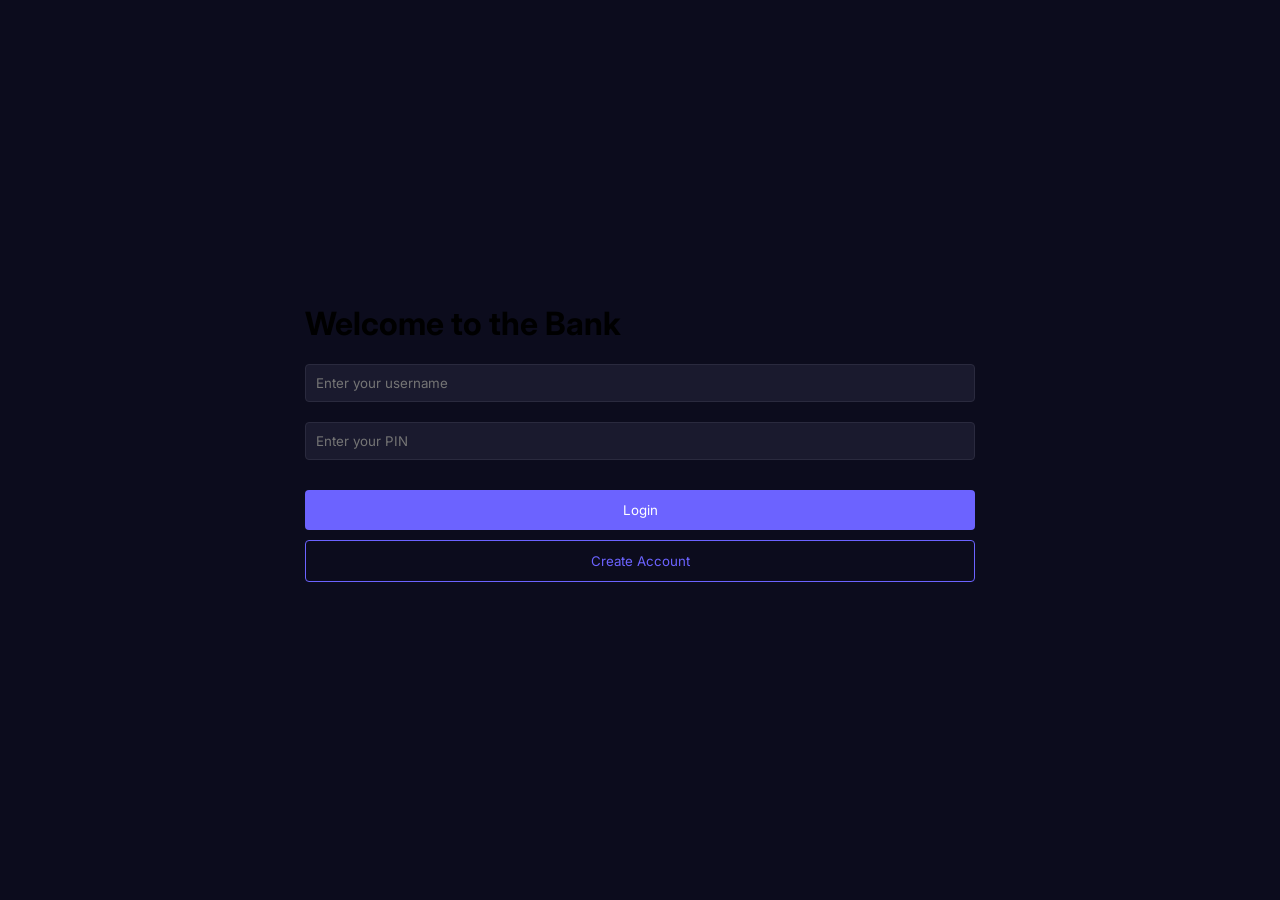
<file: index.html>
<!DOCTYPE html>
<html lang="en">
<head>
    <meta charset="UTF-8">
    <meta name="viewport" content="width=device-width, initial-scale=1.0">
    <title>Login | The Bank</title>
    <link rel="stylesheet" href="style.css">
    <link href="https://fonts.googleapis.com/css2?family=Inter:wght@300;400;600;700&display=swap" rel="stylesheet">
</head>
<body>
    <div id="container">
        <h1>Welcome to the Bank</h1>
        <input type="text" placeholder="Enter your username" id="username">
        <input type="password" placeholder="Enter your PIN" id="pin">
        <button id="loginBtn">Login</button>
        <button id="createAccountBtn" class="btn-secondary">Create Account</button>
    </div>
    <p id="message"></p>

    <script src="landing.js" type="module"></script>
</body>
</html>
</file>
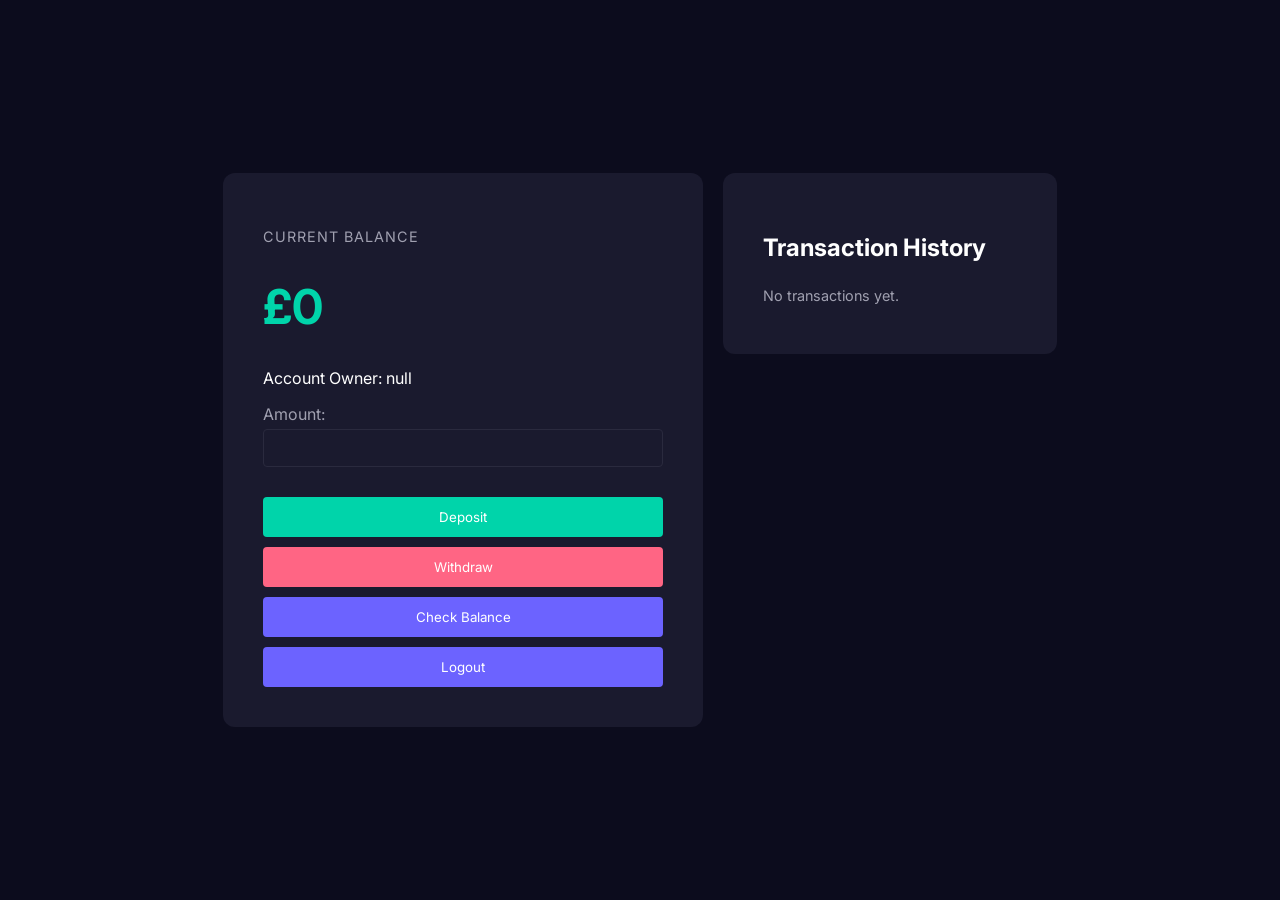
<file: account.html>
<!DOCTYPE html>
<html lang="en">

<head>
    <link href="https://fonts.googleapis.com/css2?family=Inter:wght@300;400;600;700&display=swap" rel="stylesheet">
    <meta charset="UTF-8">
    <meta name="viewport" content="width=device-width, initial-scale=1.0">
    <link rel="stylesheet" href="style.css">
    <title>Account | The Bank</title>
</head>

<body>
    <div class="account-layout">
        <div class="container">
            <div id="balance-display">
                <p>Current Balance</p>
                <h1>£<span id="balance">0</span></h1>
            </div>
            <p id="message"></p>
            <p id="account-owner"></p>
            <label for="amount">Amount:</label>
            <input type="number" id="amount">

            <div id="button-container">
                <button type="button" id="deposit-btn">Deposit</button>
                <button type="button" id="withdraw-btn">Withdraw</button>
                <button type="button" id="check-balance-btn">Check Balance</button>
                <button type="button" id="logout-btn">Logout</button>
            </div>
    </div>
    <div class="history-panel">
            <div id="transaction-history">
                <h2>Transaction History</h2>
                <ul id="history-list"></ul>
            </div>

        </div>
        
</div>
    <script src="index.js" type="module"></script>
</body>

</html>
</file>
<file: style.css>
:root {
    --background: #0c0c1d;
    --surface: #1a1a2e;
    --accent: #6c63ff;
    --accent-secondary: #ff6584;
    --text-primary: #ffffff;
    --text-secondary: #a0a0b0;
    --success: #00d4aa;
    --error: #ff6584;
    --border: #2a2a3e;
}

*{
    font-family: 'Inter', sans-serif;
}


body {
    margin: auto;
    display: flex;
    flex-direction: column;
    justify-content: center;
    align-items: center;
    height: 100vh;
    background-color: var(--background);
}

.container {
    background-color: var(--surface);
    padding: 40px;
    border-radius: 12px;
    width: 100%;
    max-width: 400px;
}

#balance-display h1 {
    font-size: 3rem;
    font-weight: 700;
    color: var(--success);
}

#balance-display p {
    color: var(--text-secondary);
    font-size: 0.9rem;
    text-transform: uppercase;
    letter-spacing: 1px;
}

input {
    padding: 10px;
    width: 100%;
    margin-bottom: 20px;
    border: 1px solid var(--border);
    border-radius: 4px;
    background-color: var(--surface);
    color: var(--text-primary);
}

input, button {
    width: 100%;
    box-sizing: border-box;
}
    
button {
    margin-top: 10px;
    padding: 12px;
    width: 100%;
    cursor: pointer;
    background-color: var(--accent);
    color: var(--text-primary);
    border: none;
    border-radius: 4px;
}

.btn-secondary {
    background-color: transparent;
    border: 1px solid var(--accent);
    color: var(--accent);
}

#deposit-btn {
    background-color: var(--success);
}

#withdraw-btn {
    background-color: var(--accent-secondary);
}

#check-balance-btn {
    background-color: var(--accent);
}

#message {
    margin-top: 20px;
    color: var(--error);
}

p {
    color: var(--text-primary);
}

label {
    color: var(--text-secondary);
    margin-bottom: 5px;
    display: block;
}

ul {
    list-style: none;
    padding: 0;
    margin: 0;
}

h2 {
    color: var(--text-primary);
    margin-bottom: 15px;
}

li {
    padding: 10px 0;
    border-bottom: 1px solid var(--border);
    color: var(--text-secondary);
    font-size: 0.9rem;
}

li:last-child {
    border-bottom: none;
}

.account-layout {
    display: flex;
    gap: 20px;
    align-items: flex-start;
}

.history-panel {
    background-color: var(--surface);
    padding: 40px;
    border-radius: 12px;
    width: 300px;
}
</file>
